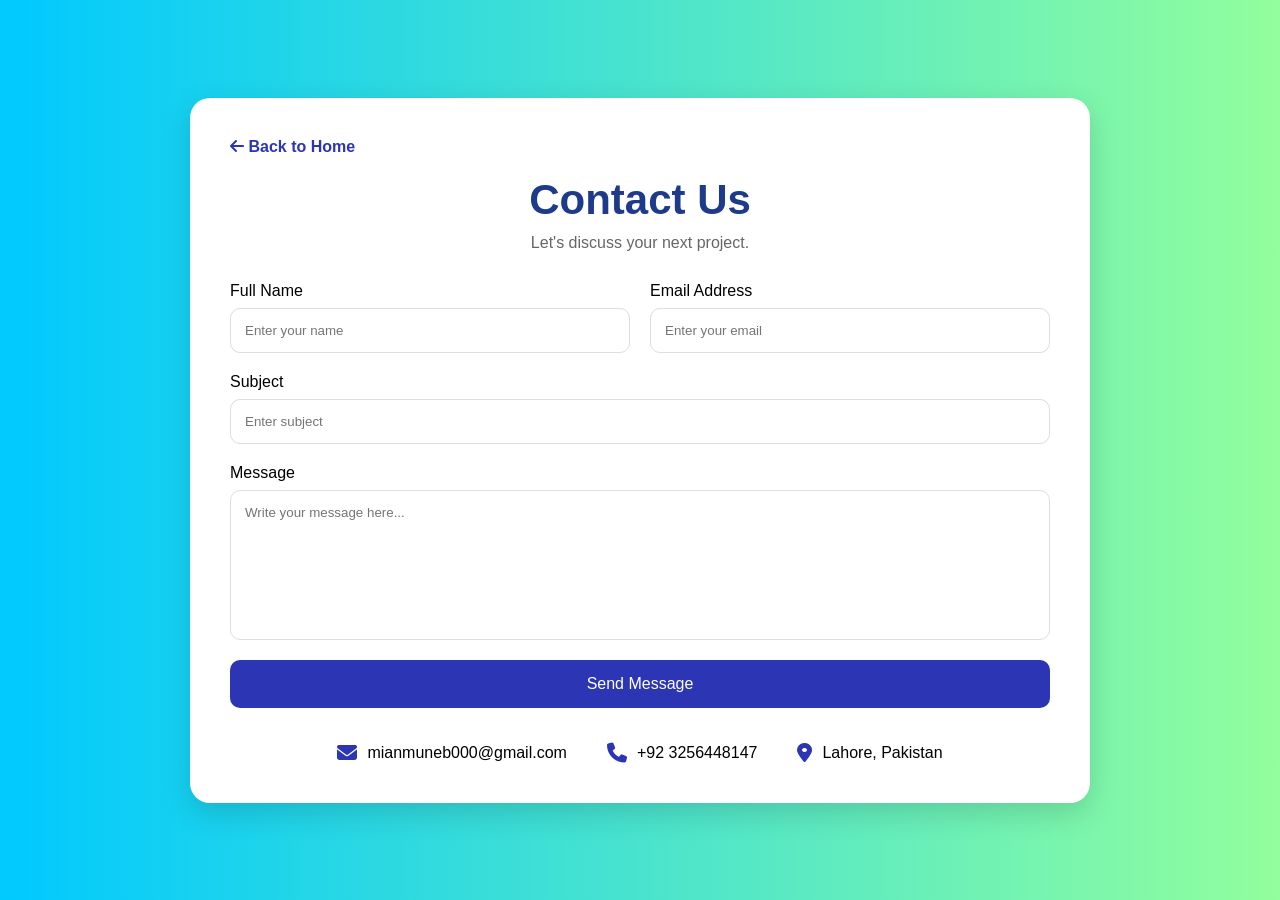
<file: contact.html>
<!DOCTYPE html>
<html lang="en">
<head>
<meta charset="UTF-8">
<meta name="viewport" content="width=device-width, initial-scale=1.0">
<title>Contact Us - TechNova</title>

<link rel="stylesheet" href="https://cdnjs.cloudflare.com/ajax/libs/font-awesome/6.7.2/css/all.min.css">

<style>

*{
    margin:0;
    padding:0;
    box-sizing:border-box;
    font-family:'Poppins',sans-serif;
}

body{
    background:#f4f6f8;
}

.contact-page{
    min-height:100vh;
    display:flex;
    justify-content:center;
    align-items:center;
    padding:40px;
    background:linear-gradient(90deg,#00c9ff,#92fe9d);
}

.contact-card{
    width:100%;
    max-width:900px;
    background:#fff;
    border-radius:20px;
    padding:40px;
    box-shadow:0 10px 30px rgba(0,0,0,0.15);
}

.contact-heading{
    text-align:center;
    margin-bottom:30px;
}

.contact-heading h1{
    font-size:42px;
    color:#1e3a8a;
}

.contact-heading p{
    color:#666;
    margin-top:10px;
}

.contact-form{
    display:grid;
    grid-template-columns:1fr 1fr;
    gap:20px;
}

.input-box{
    display:flex;
    flex-direction:column;
}

.input-box label{
    margin-bottom:8px;
    font-weight:500;
}

.input-box input,
.input-box textarea{
    padding:14px;
    border:1px solid #ddd;
    border-radius:10px;
    outline:none;
}

.input-box textarea{
    height:150px;
    resize:none;
}

.full{
    grid-column:1/3;
}

.send-btn{
    grid-column:1/3;
    border:none;
    padding:15px;
    background:#2c35b3;
    color:#fff;
    border-radius:10px;
    font-size:16px;
    cursor:pointer;
    transition:.3s;
}

.send-btn:hover{
    background:#171685;
}

.contact-info{
    display:flex;
    justify-content:center;
    gap:40px;
    margin-top:35px;
    flex-wrap:wrap;
}

.info-box{
    display:flex;
    align-items:center;
    gap:10px;
}

.info-box i{
    color:#2c35b3;
    font-size:20px;
}

@media(max-width:768px){

.contact-form{
    grid-template-columns:1fr;
}

.full,
.send-btn{
    grid-column:auto;
}

.contact-heading h1{
    font-size:32px;
}

}

.back-btn{
    display:inline-block;
    text-decoration:none;
    color:#2c35b3;
    font-weight:600;
    margin-bottom:20px;
}

.back-btn:hover{
    color:#171685;
}
</style>
</head>
<body>

<div class="contact-page">

    <div class="contact-card">
<a href="index.html" class="back-btn">
    <i class="fa-solid fa-arrow-left"></i> Back to Home
</a>
        <div class="contact-heading">
            <h1>Contact Us</h1>
            <p>Let's discuss your next project.</p>
        </div>

        <form class="contact-form" id="contactForm">

            <div class="input-box">
                <label>Full Name</label>
                <input type="text" placeholder="Enter your name">
            </div>

            <div class="input-box">
                <label>Email Address</label>
                <input type="email" placeholder="Enter your email">
            </div>

            <div class="input-box full">
                <label>Subject</label>
                <input type="text" placeholder="Enter subject">
            </div>

            <div class="input-box full">
                <label>Message</label>
                <textarea placeholder="Write your message here..."></textarea>
            </div>

          <button type="submit" class="send-btn">
    Send Message
</button>

        </form>
<div id="successMsg"></div>
        <div class="contact-info">

            <div class="info-box">
                <i class="fa-solid fa-envelope"></i>
                <span>mianmuneb000@gmail.com</span>
            </div>

            <div class="info-box">
                <i class="fa-solid fa-phone"></i>
                <span>+92 3256448147</span>
            </div>

            <div class="info-box">
                <i class="fa-solid fa-location-dot"></i>
                <span>Lahore, Pakistan</span>
            </div>

        </div>

    </div>

</div>








<script>
const form = document.getElementById("contactForm");
const successMsg = document.getElementById("successMsg");

form.addEventListener("submit", function(e){
    e.preventDefault();

    successMsg.innerHTML =
    "✅ Message sent successfully! We'll contact you soon.";

    successMsg.style.color = "green";
    successMsg.style.fontSize = "18px";
    successMsg.style.marginTop = "20px";
    successMsg.style.fontWeight = "600";

    form.reset();
});
</script>
</body>
</html>
</file>
